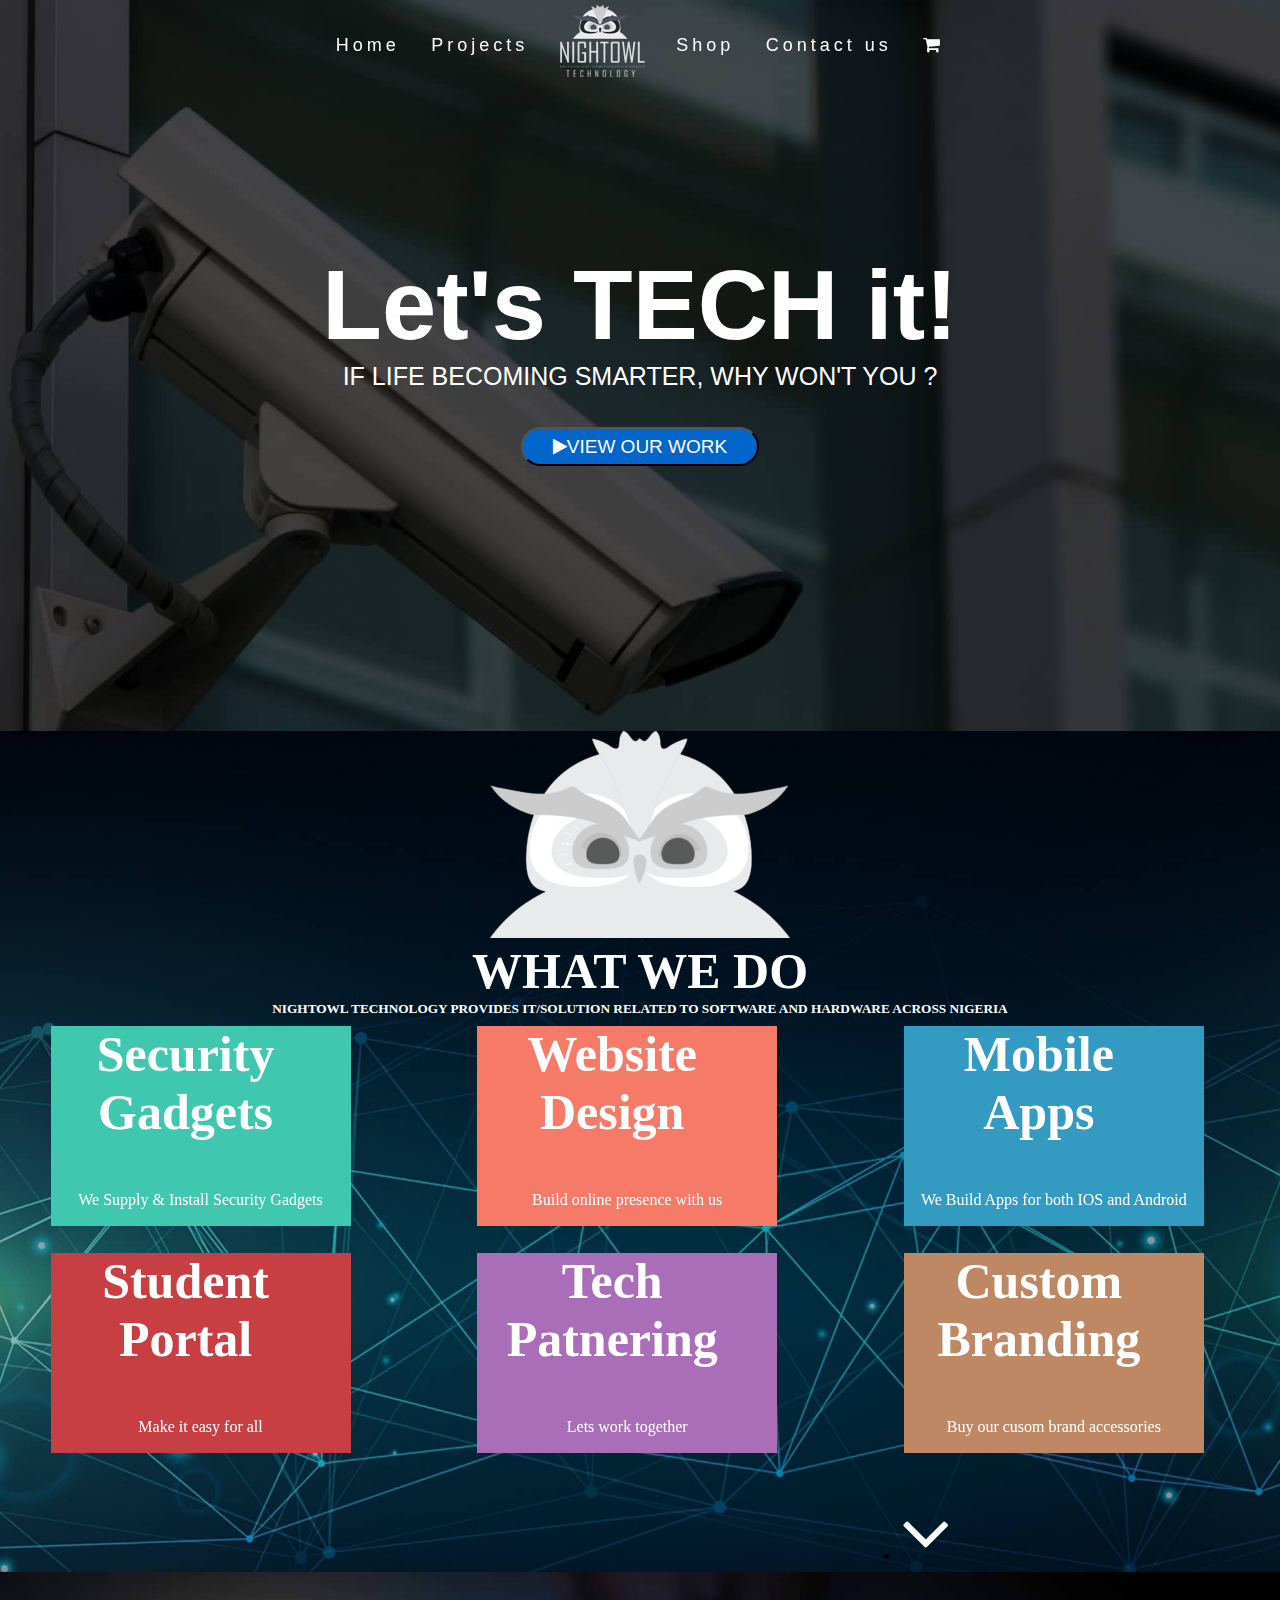
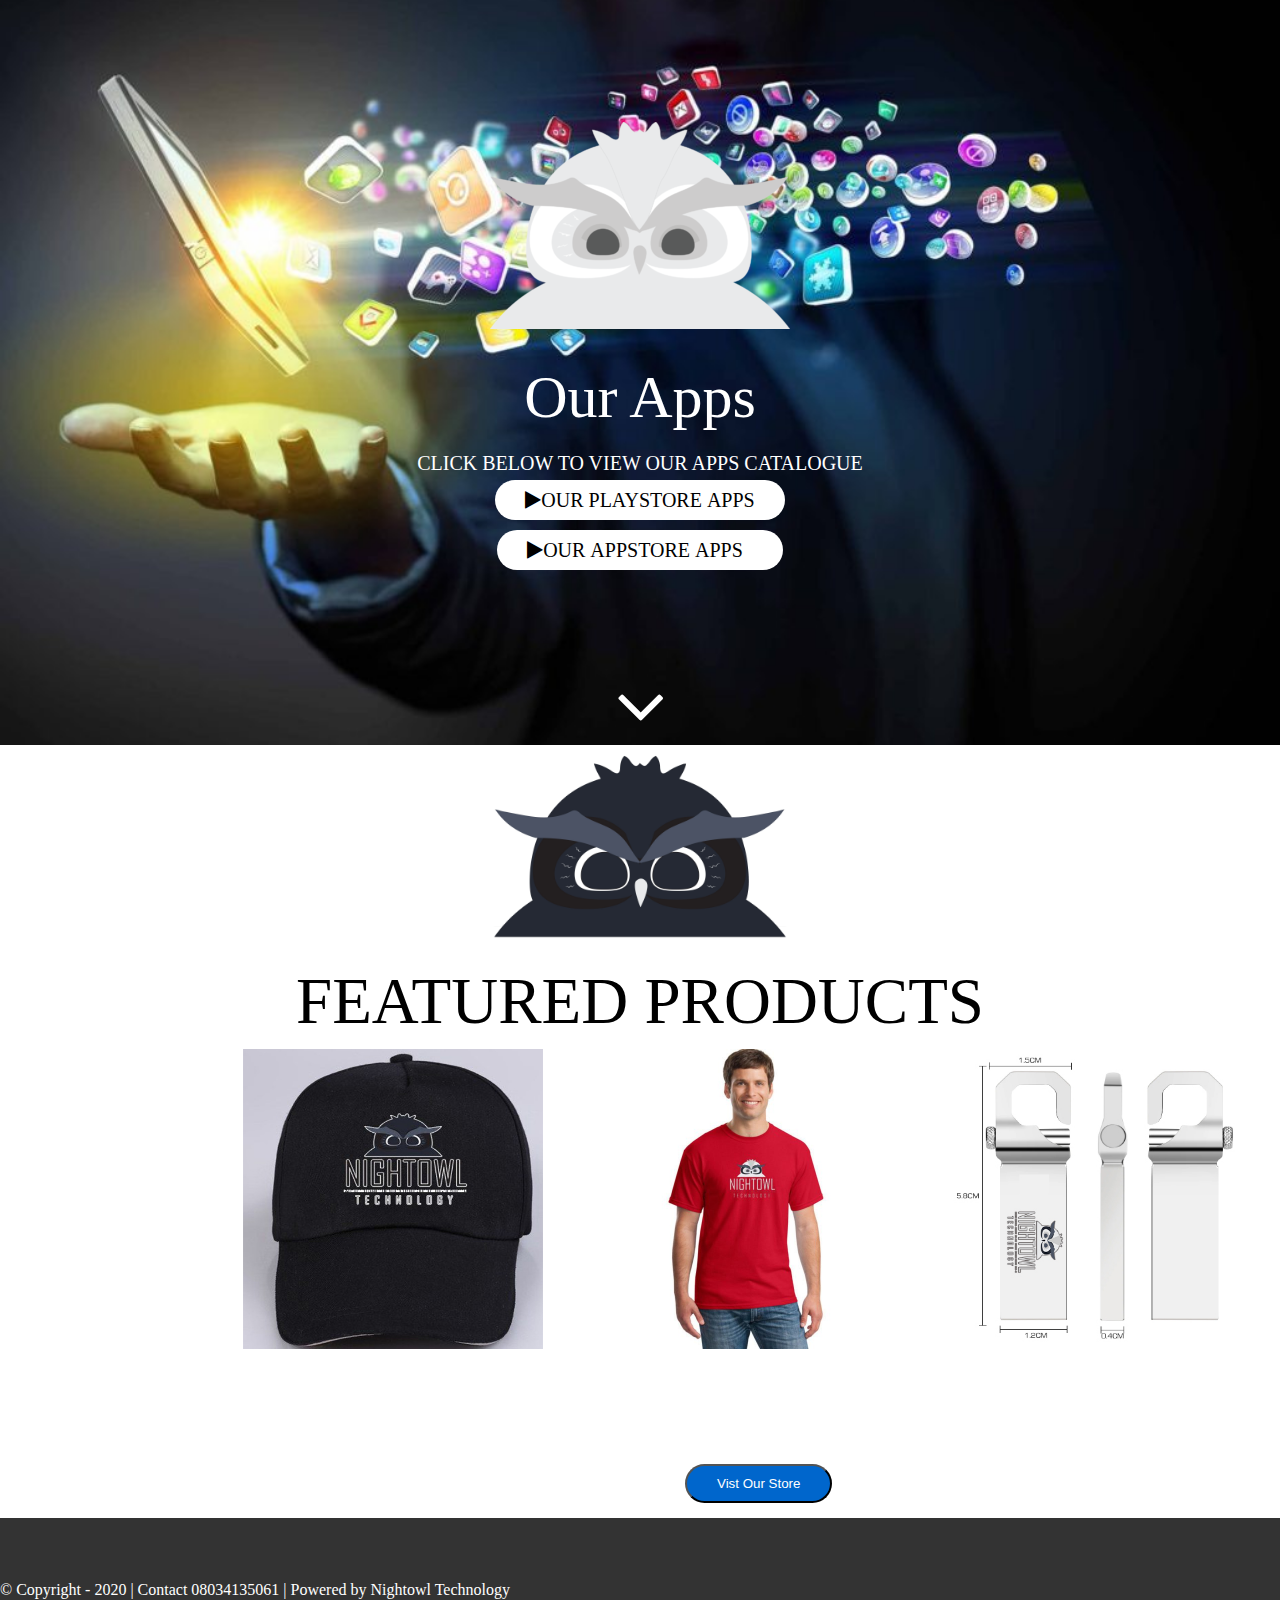
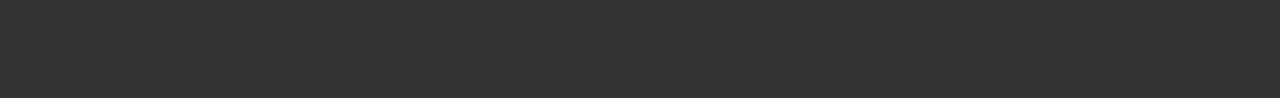
<file: index.html>
<!DOCTYPE html>
<html>
<!-- Full Name:Enes Gulerman
ID:181103013
Department:Computer Science
Level:300 -->
<head>
	<title>Nightowl Technology - Let's Tech it. | Mobile Apps - CCTV - Softwares</title>
	<link rel="stylesheet" type="text/css" href="css\styles.css">

	<link rel="stylesheet" href="https://cdnjs.cloudflare.com/ajax/libs/font-awesome/4.7.0/css/font-awesome.min.css">
</head>
<body>
<div class="parallax">
		<nav>
		
		<ul class="nav-links">
			<li><a href="#">Home</a></li>
			<li><a href="pages/projects.html">Projects</a></li>
			<div>
			<img src="html/nt_white.png">
			</div>
			<li><a href="">Shop</a></li>
			<li><a href="pages/contact.html">Contact us</a></li>
			<li><a href=""><i class="fa fa-shopping-cart" aria-hidden="true" style="color: white; cursor: pointer;"></i></a></li>
		</ul>

	</nav>
<div class="slidertext">
	<h2>Let's TECH it!</h2>
		<span style="font-size: 25px;"><p>IF LIFE BECOMING SMARTER, WHY WON'T YOU ?</p></span>
	<button class="button"><a href="pages/projects.html"><i class="fa fa-play fa-lg" aria-hidden="true" style="color: white;"><span style="font-size: 19px; color: white; font-family: arial;">VIEW OUR WORK</span></i></a></button>
</div>
</div>





<div class="flip">

	<div class="whiteowl">
		<img src="html/nightowl_head_wh.png" class="white-owl">
				<h1 style="font-family: 'agency fb'; font-size: 50px;">WHAT WE DO</h1>
				<h5 style="font-family: 'agency fb'; letter-spacing: 0px; line-height: 18px;">NIGHTOWL TECHNOLOGY PROVIDES IT/SOLUTION RELATED TO SOFTWARE AND HARDWARE ACROSS NIGERIA </h5>
	</div>

	<div style="padding-top: 20px;" class="flipboxcontainer">
			 <div class="flip-box">
			  <div class="flip-box-inner">
			    <div class="flip-box-front" style="background-color:#3fc7b0; ">
			      <h1 class="fliptext">Security Gadgets</h1>
			      <p class="fliptext">We Supply & Install Security Gadgets</p>
			    </div>

			    <div class="flip-box-back" style="background-color:#3fc7b0; ">
			      <p class="backfliptext">We supply & install CCTV surveillance camera to ensure good monitoring of your home and business place</p>
			    </div>
			  </div>
			</div>

			 <div class="flip-box">
			  <div class="flip-box-inner">
			    <div class="flip-box-front" style="background-color:#f67a68; ">
			      <h1 class="fliptext">Website Design</h1>
			      <p class="fliptext">Build online presence with us</p>
			    </div>
			    
			    <div class="flip-box-back" style="background-color:#f67a68; ">
			      <p class="backfliptext">We develop 100% fully responsive website that is very easy to use and manage</p>
			    </div>
			  </div>
			</div> 

			 <div class="flip-box">
			  <div class="flip-box-inner">
			    <div class="flip-box-front" style="background-color:#339bc2; ">
			    	<h1 class="fliptext" style:"font-size: 8vw;">Mobile Apps</h1>
			      <p class="fliptext">We Build Apps for both IOS and Android</p>
			     
			    </div>
			    
			    <div class="flip-box-back" style="background-color:#339bc2; ">
			     <p class="backfliptext">We design and develop mobile applications with excellent design and powerful user experience that is very easy to use</p>
			    </div>
			  </div>
			</div> 
		</div>

		<div class="flipboxcontainer">
			 <div class="flip-box">
			  <div class="flip-box-inner">
			    <div class="flip-box-front" style="background-color:#c83f43; ">
			       <h1 class="fliptext">Student Portal</h1>
			      <p class="fliptext">Make it easy for all</p>
			    </div>

			    <div class="flip-box-back" style="background-color:#c83f43; ">
			      <p class="backfliptext">We design and develop school management system to ease grade computation. help parents to monitor their children performance and much more.</p>
			    </div>
			  </div>
			</div>

			 <div class="flip-box">
			  <div class="flip-box-inner">
			    <div class="flip-box-front" style="background-color:#a96eb7; ">
			       <h1 class="fliptext">Tech Patnering
			       </h1>
			      <p class="fliptext">Lets work together</p>
			    </div>
			    
			    <div class="flip-box-back" style="background-color:#a96eb7; ">
			      <p class="backfliptext">Do you have an innovative idea?  let’s work together and make your dreams come true. Nightowl Technology is equipped with experienced youth and professional team.</p>
			    </div>
			  </div>
			</div> 

			 <div class="flip-box">
			  <div class="flip-box-inner">
			    <div class="flip-box-front" style="background-color:#be8864; ">
			       <h1 class="fliptext">Custom Branding</h1>
			      <p class="fliptext">Buy our cusom brand accessories</p>
			    </div>
			    
			    <div class="flip-box-back" style="background-color:#be8864; ">
			      <p class="backfliptext">Feel free to visit our shop & buy custom branded Nightowl shirts, Caps, Stickers and MacBook cases. <a href="pages/shop.html">Go to store</a></p>
			    </div>
			  </div>
			</div> 
		</div>
	<div style="padding-left: 100vh;" class="icon"><li><a href="#app"><i class="fa fa-angle-down fa-5x" aria-hidden="true" style="color: white;"></i></a></li></div>
</div>


<div id="app" class="sec1">
	<div class="whiteowl">
		<img style="padding-top: 150px;" src="html/nightowl_head_wh.png" class="white-owl">
		<p style="padding-top: 30px; padding-bottom: 20px; font-size: 60px;">Our Apps</p>
		<p style="font-size: 20px;">CLICK BELOW TO VIEW OUR APPS CATALOGUE</p>

	<a href="" style="color: black;"><div class="button2"><i class="fa fa-play fa-2x" aria-hidden="true">OUR PLAYSTORE APPS</div></i><br> 
	<a href="" style="color: black;"><div class="button2"><i class="fa fa-play fa-2x" aria-hidden="true">OUR APPSTORE APPS &nbsp;</div></i>



	<div class="icon" style="padding-top: 90px;"><li><a href="#feat"><i class="fa fa-angle-down fa-5x" aria-hidden="true" style="color: white;"></i></a></li></div>

</div>

<div id="feat" class="sec2">
	
	<img src="html/nightowl_head_black.jpg" class="blackowl">	
	<p style="color: black; text-align: center; font-size: 65px; padding-top: 25px; font-family: 'agency fb'">FEATURED PRODUCTS</p>

		<div style="padding-bottom: 200px;" class="grid2">
				<div class="container2">
		            <img src="html/blackcap.jpg" class="image">
		            <div class="overlay overlayFade">
		                <div class="text"><p><strike>₦3,000.00</strike> ₦2,000.00</p></div>
		            </div>
		        </div>

		        <div class="container2">
		            <img src="html/redts.jpg" class="image">
		            <div class="overlay overlayFade">
		                <div class="text"><strike>₦4,000.00</strike> ₦3,000.00</div>
		            </div>
		        </div>

		        <div class="container2">
		            <img src="html/braclet.jpg" class="image">
		            <div class="overlay overlayFade">
		                <div class="text">₦3,500.00</div>
		            </div>
		        </div>
		</div>
		<div style="margin-left: 650px;">
		<a href="#shop"><button class="button">Vist Our Store</button></a>
		</div>
</div>
<div class="footer">
			<div class="footer-content">
				<p style="color: white;" class="footer-text"> © Copyright - 2020    |  Contact 08034135061  |   Powered by Nightowl Technology</p>
				
			</div>
		</div>







</body>
</html>
</file>
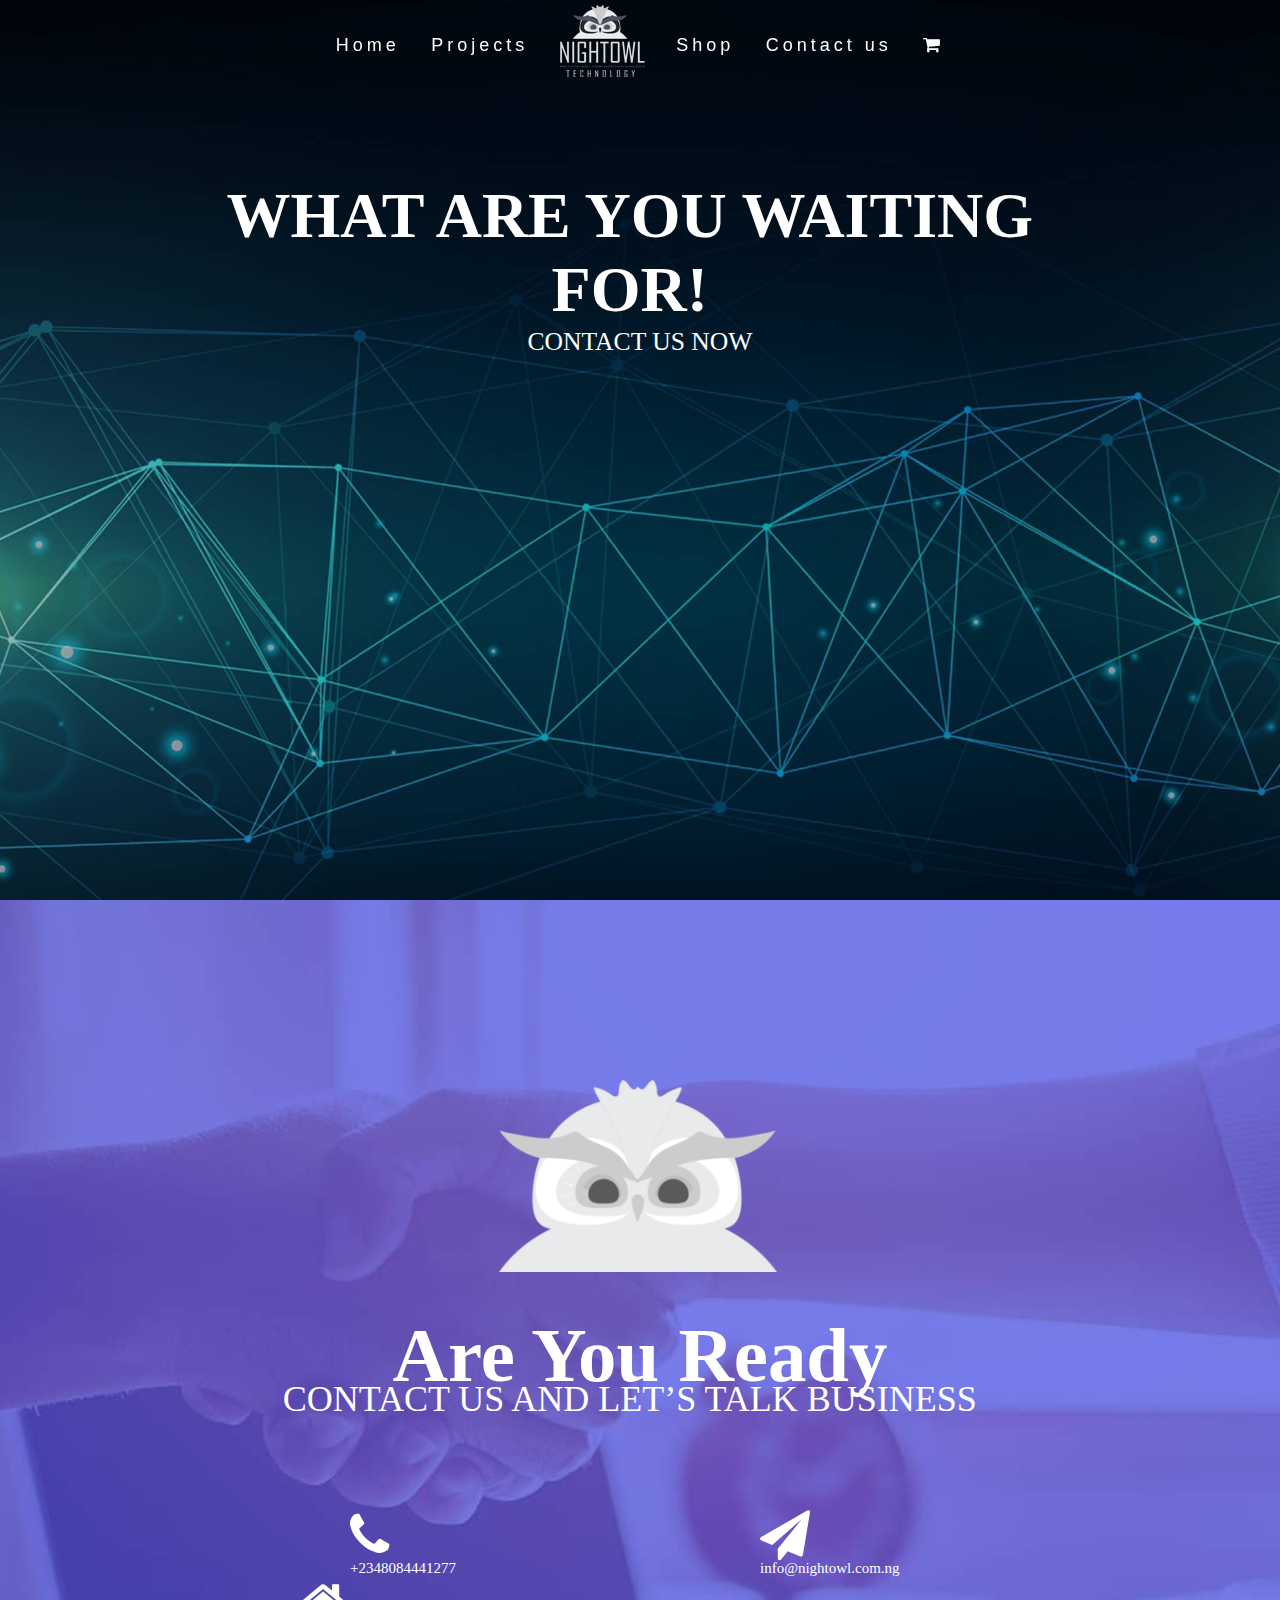
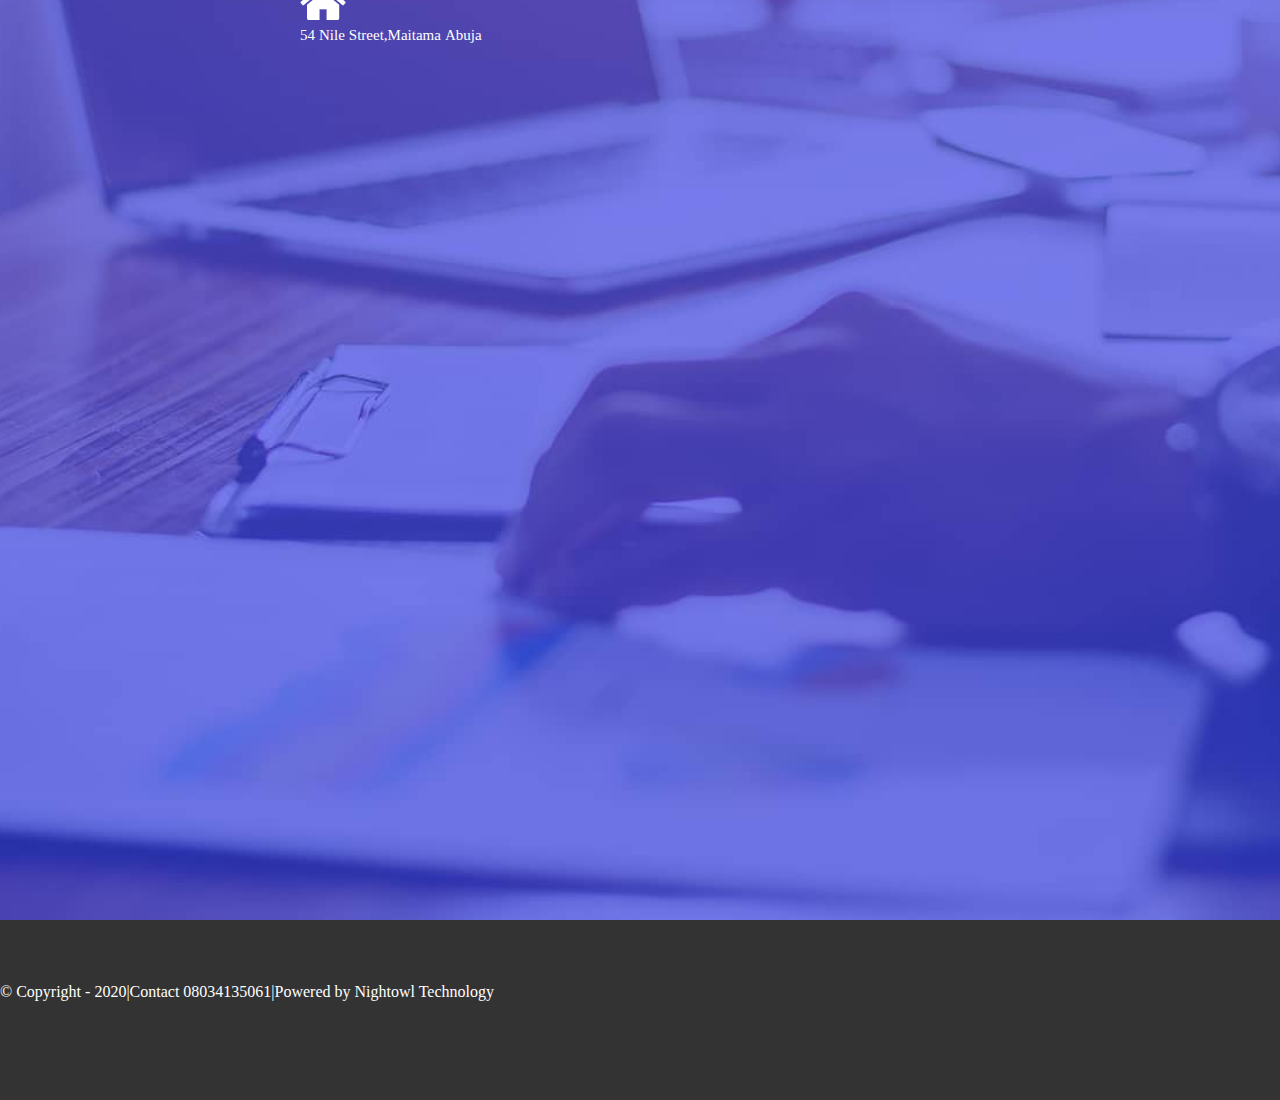
<file: pages/contact.html>
<!DOCTYPE html>
<html>
<head>
	<link rel="shortcut icon" href="../html/nt-black.png" type="image/x-icon">
	<title>CONTACT US - Nightowl Technology</title>
	<link rel="stylesheet" type="text/css" href="../css/contact.css">
	<link rel="stylesheet" href="https://cdnjs.cloudflare.com/ajax/libs/font-awesome/4.7.0/css/font-awesome.min.css">
</head>
<body>
	<nav>
		
		<ul class="nav-links">
			<li><a href="../index.html">Home</a></li>
			<li><a href="../pages/projects.html">Projects</a></li>
			<div>
				<img src="../html/nt_white.png">
			</div>
			<li><a href="">Shop</a></li>
			<li><a href="../pages/contact.html">Contact us</a></li>
			<li><a href=""><i class="fa fa-shopping-cart" aria-hidden="true" style="color: white; cursor: pointer;"></i></a></li>
		</ul>

	</nav>

	<div class="slider">
		<div class="slidertext">
			<h1 class="slidertext">What are you waiting for!</h1>		
			<p class="slidertext">Contact Us Now</p>
		</div>
	</div>

	<div class="ready">
			<div class="padding2">
				<img class="appsimg" src="../html/woh.png">
				<h1 style="padding-bottom: 50px;" class="readytext">Are You Ready</h1>
				<p class="readytext">CONTACT US AND LET’S TALK BUSINESS</p>	
			</div>

		<div class="centerdiv">
			<i style="padding-left: 350px; font-size: 50px;" class="fa fa-phone" aria-hidden="true"><span><p style="font-size: 15px;">+2348084441277</p></span></i>
			<i style="padding-left: 300px; font-size: 50px;" class="fa fa-paper-plane" aria-hidden="true"><span><p style="font-size: 15px;">info@nightowl.com.ng</p></span></i>
			<i style="padding-left: 300px; font-size: 50px;" class="fa fa-home" aria-hidden="true"><span><p style="font-size: 15px;">54 Nile Street,Maitama Abuja</p></span></i>

		</div>	
					
	</div>

		<div class="footer">
			<div class="footer-content">
				<p class="footer-text"> © Copyright - 2020|Contact 08034135061|Powered by Nightowl Technology</p>
			
			</div>
		</div>

</body>
</html>
</file>
<file: css/contact.css>
*{
	margin: 0px;
	padding: 0px;
	box-sizing: border-box;
}
body{margin: 0; background-color: white;color: white;height: 100%;font-family: "Agency FB";}
nav{

	display: flex;
	background-color: transparent;
	text-align: center;
	justify-content: center;

}
.nav-links{
	position: fixed;
	display: flex;
	justify-content: space-around;
	width: 50%;
	text-decoration: none;

	
}
.nav-links li{
	padding-top: 35px;
	list-style: none;
}
.nav-links a {
	font-family: arial;
	font-size: 18px;
	text-decoration: none;
	letter-spacing: 4px;
	color: white;

}
a:hover{
	color: darkblue;
}
.btn {
	background-color: #323643;
  border: none;
  color: white;
  padding: 1vh 2vh;
  font-size: 5vh;
  cursor: pointer;
  float: right;
}
.btn:hover {
  background-color: white;
}
div.slider{
    height: 100vh;
    background-image: url("../html/tech.jpg");
    background-position: center;
    background-size: cover;
    background-repeat: no-repeat;
  }
 div.slidertext{
  padding-top: 24%;
  text-align: center;
  text-transform: uppercase;
}

h1.slidertext{
  font-size: 5vw;
  color:white;
}

p.slidertext{
  font-size: 3vw;
  width: 70%;
  margin: auto;
}
.ready{
  height: 150vh;
  background-image: url("../html/contact.jpg");
  background-color: lightblue;
  background-position: center;
  background-size: cover;
  background-repeat: no-repeat;
}
.appsimg{
	height:100%;
  width: 70vw;
  margin-left: 15vw;
  
}
h1.readytext{
  margin-top: 1vh;
  font-size: 10vw;
  text-align: center;
}
p.readytext{
  margin-top: -8vh;
  font-size: 6vw;
  text-align: center;
  margin-bottom: 10vh;
}
.
div.slider{
    height: 100vh;
    background-image: url("../html/tech.jpg");
    background-color: navy;
    background-position: center;
    background-size: cover;
    background-repeat: no-repeat;
  }
  div.slidertext{
    padding-top: 14%;
    text-align: center;
    position: inherit;
    text-transform: uppercase;
  }


  h1.slidertext{
    margin-left: 14.2vw;
    
    font-size: 5vw;
    width: 70vw;
  }

  p.slidertext{
    font-size: 2vw;
  }

  .ready{
    height: 180vh;
    background-image: url("../html/contact.jpg");
    background-color: lightblue;
    background-position: center;
    background-size: cover;
    background-repeat: no-repeat;
  }
  .appsimg{
    width: auto;
    height: 15vw;
    margin-left: 39vw;
    
  }

  h1.readytext{
    margin-top: 4vh;
    font-size: 6vw;
    width: 60vw;
    margin-left: 20vw;
  }

  p.readytext{
    margin-top: -8vh;
    width: 70vw;
    margin-left: 14.2vw;
    
    font-size: 4vh;
    margin-bottom: 10vh;
  }

  .padding2{
    padding-top: 20vh;
  }

  .footer{
    
    height: 20vh;
    background-color: #333333;
  }

  div.footer-content{
    display:flex;
    flex-direction: row;
    justify-content: space-between;
  }

  p.footer-text{
    margin: 0;
    padding-top: 7vh;
    width: 40%;
  }

.certerdiv{
	height: 100vh;
	display: flex;
	justify-content: center;
	align-items: center;
	
	padding-left: 250vw;
}
</file>
